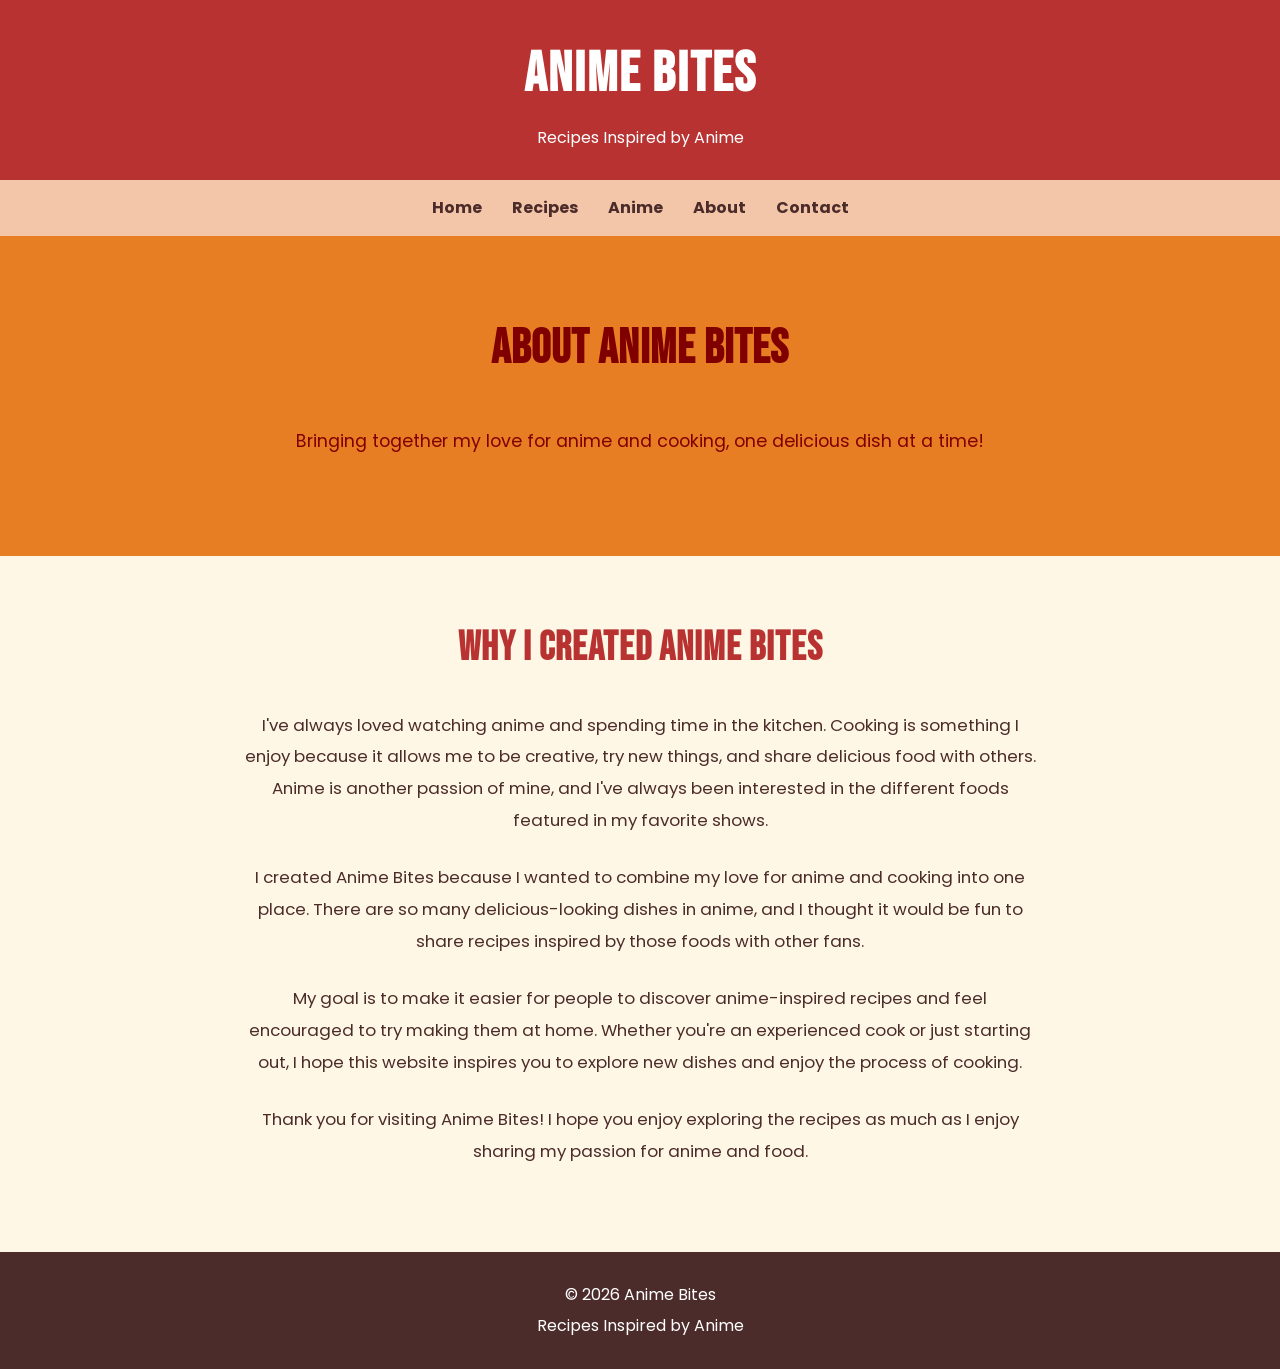
<file: about.html>
<!DOCTYPE html>
<html lang="en">

<head>
    <meta charset="UTF-8">
    <meta name="viewport" content="width=device-width, initial-scale=1.0">

    <title>Anime Bites :: About</title>

    <!-- Google Fonts -->
    <link rel="preconnect" href="https://fonts.googleapis.com">
    <link rel="preconnect" href="https://fonts.gstatic.com" crossorigin>
    <link href="https://fonts.googleapis.com/css2?family=Bebas+Neue&family=Poppins:wght@400;500;600;700&display=swap" rel="stylesheet">

    <!-- External CSS -->
    <link rel="stylesheet" href="style.css">
</head>

<body>

    <!-- Header -->
    <header>
        <h1>Anime Bites</h1>
        <p>Recipes Inspired by Anime</p>
    </header>

    <!-- Navigation -->
    <nav>
        <ul>
            <li><a href="index.html">Home</a></li>
            <li><a href="recipes.html">Recipes</a></li>
            <li><a href="anime.html">Anime</a></li>
            <li><a href="about.html">About</a></li>
            <li><a href="contact.html">Contact</a></li>
        </ul>
    </nav>

    <main>

        <!-- About Page Introduction -->
        <section class="hero">

            <h2>About Anime Bites</h2>

            <p>
                Bringing together my love for anime and cooking,
                one delicious dish at a time!
            </p>

        </section>


        <!-- About Me Section -->
        <section class="about-page">

            <h2>Why I Created Anime Bites</h2>

            <p>
                I've always loved watching anime and spending time
                in the kitchen. Cooking is something I enjoy because
                it allows me to be creative, try new things, and
                share delicious food with others. Anime is another
                passion of mine, and I've always been interested
                in the different foods featured in my favorite shows.
            </p>

            <p>
                I created Anime Bites because I wanted to combine
                my love for anime and cooking into one place.
                There are so many delicious-looking dishes in anime,
                and I thought it would be fun to share recipes
                inspired by those foods with other fans.
            </p>

            <p>
                My goal is to make it easier for people to discover
                anime-inspired recipes and feel encouraged to try
                making them at home. Whether you're an experienced
                cook or just starting out, I hope this website
                inspires you to explore new dishes and enjoy the
                process of cooking.
            </p>

            <p>
                Thank you for visiting Anime Bites! I hope you
                enjoy exploring the recipes as much as I enjoy
                sharing my passion for anime and food.
            </p>

        </section>

    </main>

    <!-- Footer -->
    <footer>
        <p>&copy; 2026 Anime Bites</p>
        <p>Recipes Inspired by Anime</p>
    </footer>

</body>

</html>
</file>
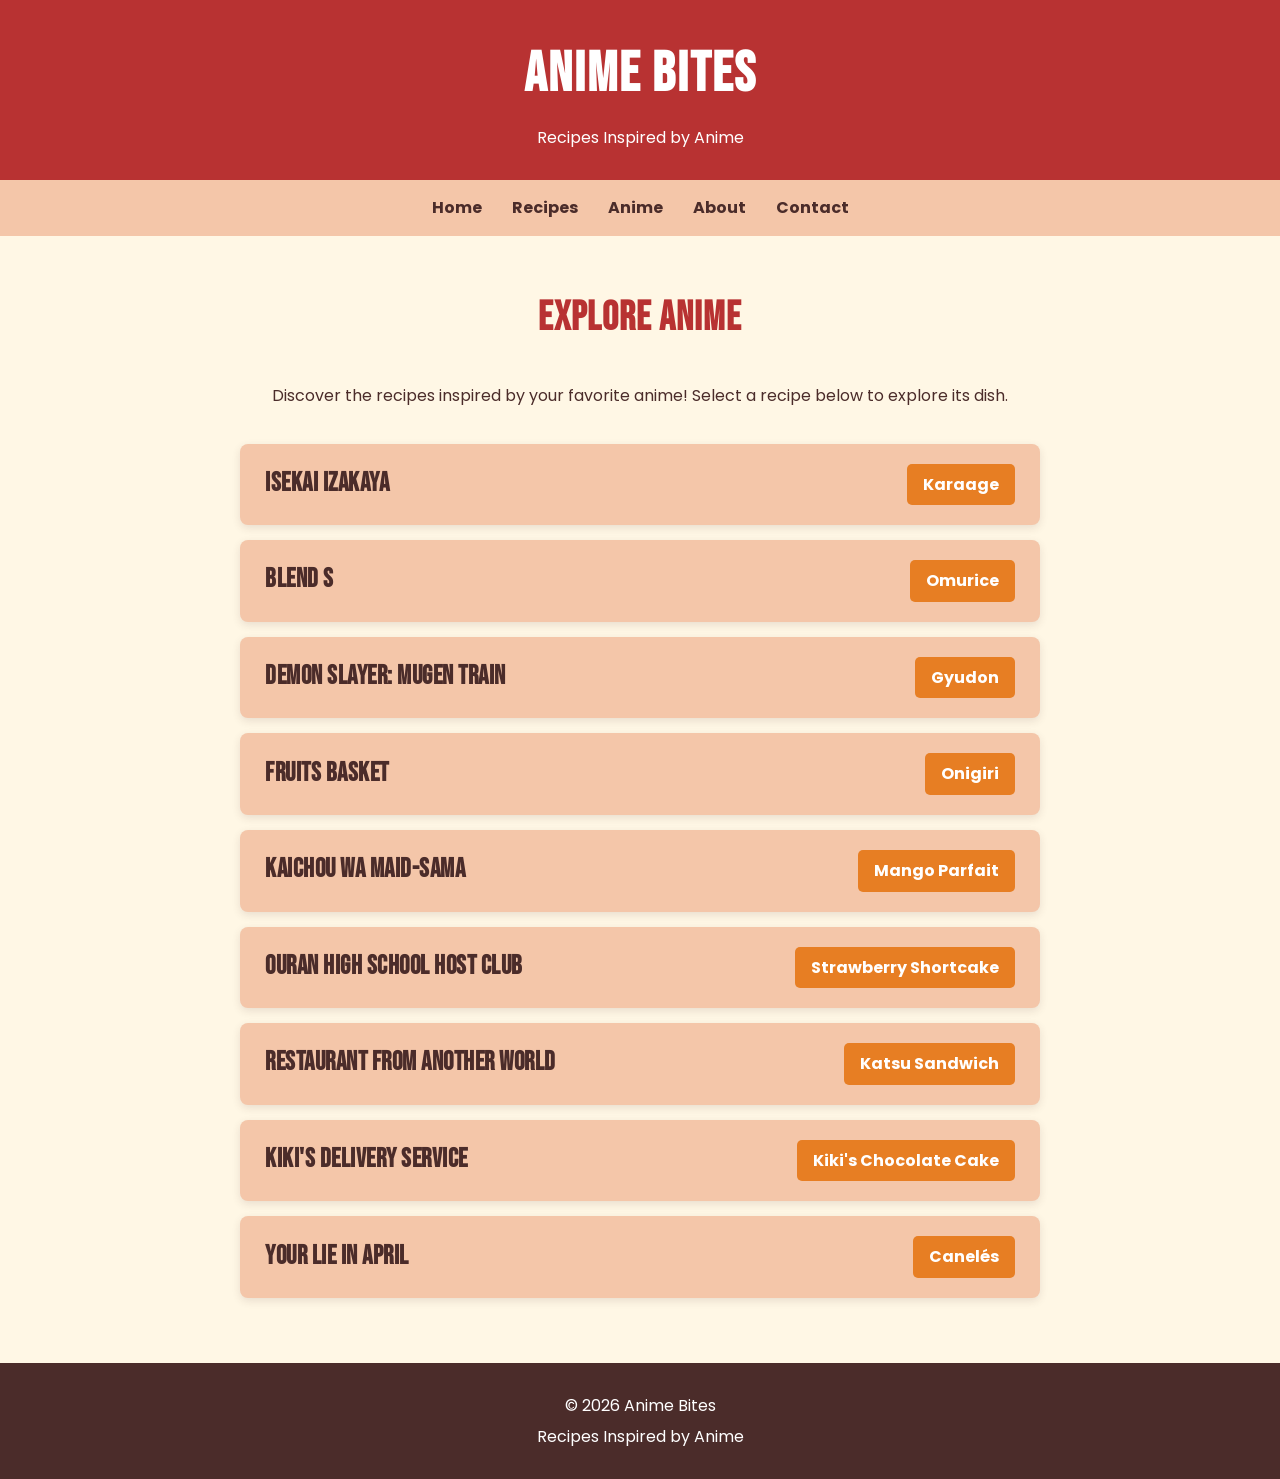
<file: anime.html>
<!DOCTYPE html>
<html lang="en">

<head>
    <meta charset="UTF-8">
    <meta name="viewport" content="width=device-width, initial-scale=1.0">

    <title>Anime Bites :: Anime</title>

    <!-- Google Fonts -->
    <link rel="preconnect" href="https://fonts.googleapis.com">
    <link rel="preconnect" href="https://fonts.gstatic.com" crossorigin>
    <link href="https://fonts.googleapis.com/css2?family=Bebas+Neue&family=Poppins:wght@400;500;600;700&display=swap" rel="stylesheet">

    <!-- External CSS -->
    <link rel="stylesheet" href="style.css">
</head>

<body>

    <header>
        <h1>Anime Bites</h1>
        <p>Recipes Inspired by Anime</p>
    </header>

    <nav>
        <ul>
            <li><a href="index.html">Home</a></li>
            <li><a href="recipes.html">Recipes</a></li>
            <li><a href="anime.html">Anime</a></li>
            <li><a href="about.html">About</a></li>
            <li><a href="contact.html">Contact</a></li>
        </ul>
    </nav>

    <main>

        <section class="anime-page">

            <h2>Explore Anime</h2>

            <p>
                Discover the recipes inspired by your favorite anime!
                Select a recipe below to explore its dish.
            </p>

            <div class="anime-list-item">
                <h3>Isekai Izakaya</h3>
                <a href="recipes.html#karaage">Karaage</a>
            </div>

            <div class="anime-list-item">
                <h3>Blend S</h3>
                <a href="recipes.html#omurice">Omurice</a>
            </div>

            <div class="anime-list-item">
                <h3>Demon Slayer: Mugen Train</h3>
                <a href="recipes.html#gyudon">Gyudon</a>
            </div>

            <div class="anime-list-item">
                <h3>Fruits Basket</h3>
                <a href="recipes.html#onigiri">Onigiri</a>
            </div>

            <div class="anime-list-item">
                <h3>Kaichou wa Maid-sama</h3>
                <a href="recipes.html#mango-parfait">Mango Parfait</a>
            </div>

            <div class="anime-list-item">
                <h3>Ouran High School Host Club</h3>
                <a href="recipes.html#strawberry-shortcake">
                    Strawberry Shortcake
                </a>
            </div>

            <div class="anime-list-item">
                <h3>Restaurant from Another World</h3>
                <a href="recipes.html#katsu-sandwich">
                    Katsu Sandwich
                </a>
            </div>

            <div class="anime-list-item">
                <h3>Kiki's Delivery Service</h3>
                <a href="recipes.html#kikis-chocolate-cake">
                    Kiki's Chocolate Cake
                </a>
            </div>

            <div class="anime-list-item">
                <h3>Your Lie in April</h3>
                <a href="recipes.html#caneles">Canelés</a>
            </div>

        </section>

    </main>

    <footer>
        <p>&copy; 2026 Anime Bites</p>
        <p>Recipes Inspired by Anime</p>
    </footer>

</body>

</html>
</file>
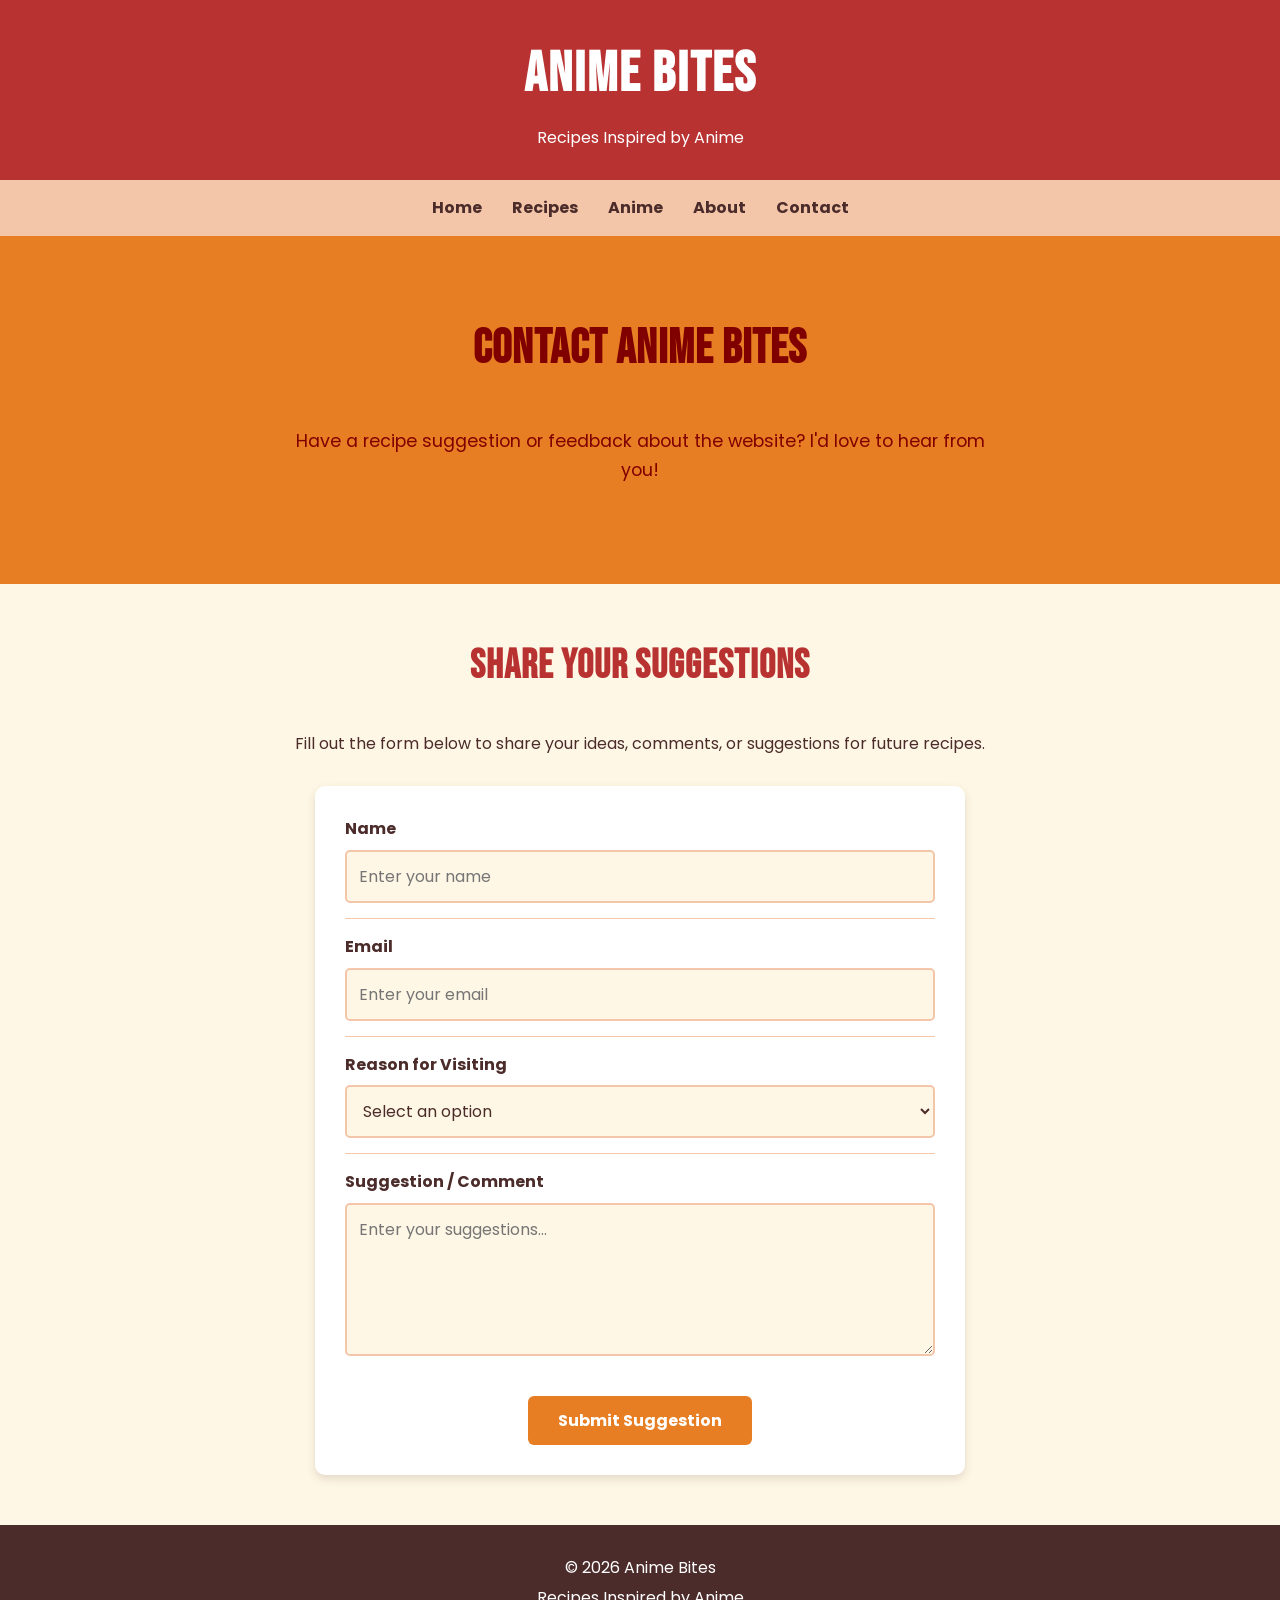
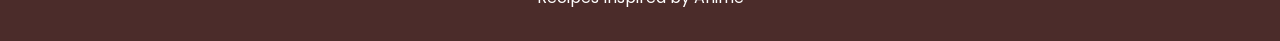
<file: contact.html>
<!DOCTYPE html>
<html lang="en">

<head>
    <meta charset="UTF-8">
    <meta name="viewport" content="width=device-width, initial-scale=1.0">

    <title>Anime Bites :: Contact</title>

    <!-- Google Fonts -->
    <link rel="preconnect" href="https://fonts.googleapis.com">
    <link rel="preconnect" href="https://fonts.gstatic.com" crossorigin>
    <link href="https://fonts.googleapis.com/css2?family=Bebas+Neue&family=Poppins:wght@400;500;600;700&display=swap" rel="stylesheet">

    <!-- External CSS -->
    <link rel="stylesheet" href="style.css">
</head>

<body>

    <!-- Header -->
    <header>
        <h1>Anime Bites</h1>
        <p>Recipes Inspired by Anime</p>
    </header>

    <!-- Navigation -->
    <nav>
        <ul>
            <li><a href="index.html">Home</a></li>
            <li><a href="recipes.html">Recipes</a></li>
            <li><a href="anime.html">Anime</a></li>
            <li><a href="about.html">About</a></li>
            <li><a href="contact.html">Contact</a></li>
        </ul>
    </nav>

    <main>

        <!-- Contact Introduction -->
        <section class="hero">

            <h2>Contact Anime Bites</h2>

            <p>
                Have a recipe suggestion or feedback about the website?
                I'd love to hear from you!
            </p>

        </section>


        <!-- Contact Form -->
        <section id="contact">

            <h2>Share Your Suggestions</h2>

            <p>
                Fill out the form below to share your ideas,
                comments, or suggestions for future recipes.
            </p>

            
<form action="#" method="post" class="contact-form">

    <div class="form-row">
        <label for="name">Name</label>
        <input type="text" id="name" name="name"
               placeholder="Enter your name" required>
    </div>

    <div class="form-row">
        <label for="email">Email</label>
        <input type="email" id="email" name="email"
               placeholder="Enter your email" required>
    </div>

    <div class="form-row">
        <label for="reason">Reason for Visiting</label>
        <select id="reason" name="reason" required>
            <option value="" disabled selected>Select an option</option>
            <option value="anime-and-cooking">
                I love cooking and anime
            </option>
            <option value="anime">
                I love anime
            </option>
            <option value="recipe">
                I wanted to learn how to make a certain recipe
            </option>
        </select>
    </div>

    <div class="form-row">
        <label for="comments">Suggestion / Comment</label>
        <textarea id="comments" name="comments" rows="5"
                  placeholder="Enter your suggestions..." required></textarea>
    </div>

    <button type="submit">Submit Suggestion</button>

</form>

        </section>

    </main>

    <!-- Footer -->
    <footer>
        <p>&copy; 2026 Anime Bites</p>
        <p>Recipes Inspired by Anime</p>
    </footer>

</body>

</html>
</file>
<file: style.css>
:root {
    --text: #4b2c2a;
    --background: #fff7e5;
    --primary: #b83232;
    --secondary: #f4c6a9;
    --accent: #e77e23;}

* {box-sizing: border-box;}

html {scroll-behavior: smooth;}

body {
    margin: 0;
    background-color: var(--background);
    color: var(--text);
    font-family: "Poppins", Arial, sans-serif;
    line-height: 1.6;}

img {max-width: 100%;
    height: auto;}

a {color: var(--text);
    text-decoration: none;}

a:hover {color: var(--accent);}

header {background-color: var(--primary);
    color: white;
    text-align: center;
    padding: 30px 20px;}

header h1 {margin: 0;
    font-family: "Bebas Neue", sans-serif;
    font-size: 3.5rem;
    letter-spacing: 2px;}

header p {margin: 5px 0 0;
    font-size: 1rem;}

nav {background-color: var(--secondary);
    padding: 15px 20px;
    text-align: center;}

nav ul {list-style-type: none;
    margin: 0;
    padding: 0;
    display: flex;
    justify-content: center;
    align-items: center;
    flex-wrap: wrap;
    gap: 15px 30px;}

nav li { margin: 0;}

nav a {color: var(--text);
    font-weight: bold;
    font-size: 1rem;}

nav a:hover {color: var(--primary);}

section {padding: 50px 20px;}

section h2 {margin-top: 0;
    color: var(--primary);
    font-family: "Bebas Neue", sans-serif;
    font-size: 2.5rem;
    letter-spacing: 1px;
    text-align: center;}

section p {
    max-width: 800px;
    margin-left: auto;
    margin-right: auto;
}


.hero {background-color: var(--accent);
    color: maroon;
    text-align: center;
    padding: 75px 20px;}

.hero h2 {margin-top: 0;
    color: maroon;
    font-size: 3rem;}

.hero p {max-width: 700px;
    margin: 0 auto 25px;
    font-size: 1.1rem;}

.button {
    display: inline-block;
    background-color: var(--primary);
    color: white;
    padding: 12px 25px;
    border-radius: 6px;
    font-weight: bold;
    text-align: center;
    transition: background-color 0.3s ease;
}

.button:hover {
    background-color: var(--text);
    color: white;
}


/* ==========================================
   INTRODUCTION SECTION
   ========================================== */

.intro {
    background-color: var(--background);
    text-align: center;
}

.intro p {
    font-size: 1.05rem;
}

#recipes {
    background-color: var(--secondary);
}

.recipe-container {
    max-width: 1100px;
    margin: 0 auto;

    display: flex;
    justify-content: center;
    flex-wrap: wrap;
    gap: 25px;
}

.recipe-card {
    background-color: white;
    width: 300px;
    border-radius: 10px;
    overflow: hidden;
    box-shadow: 0 4px 10px rgba(75, 44, 42, 0.15);
}

.recipe-image {
    height: 180px;
    background-color: var(--background);

    display: flex;
    align-items: center;
    justify-content: center;

    color: var(--text);
    font-weight: bold;
}

.recipe-card-content {
    padding: 20px;
}

.recipe-card h3 {
    margin-top: 0;
    margin-bottom: 10px;
    color: var(--primary);
    font-family: "Bebas Neue", sans-serif;
    font-size: 1.8rem;
}

.recipe-card p {
    margin-bottom: 15px;
}

.recipe-card a {
    color: var(--primary);
    font-weight: bold;
}

.recipe-card a:hover {
    color: var(--accent);
}



#anime {
    background-color: var(--background);
}

.anime-container {
    max-width: 1100px;
    margin: 0 auto;

    display: flex;
    justify-content: center;
    flex-wrap: wrap;
    gap: 20px;
}

.anime-card {
    background-color: var(--primary);
    color: white;
    width: 220px;
    padding: 25px 20px;
    border-radius: 10px;
    text-align: center;
}

.anime-card h3 {
    margin-top: 0;
    font-family: "Bebas Neue", sans-serif;
    font-size: 1.7rem;
}

.anime-card p {
    font-size: 0.95rem;
}


#about {
    background-color: var(--secondary);
    text-align: center;
}

#about p {
    max-width: 750px;
}

#contact {
    background-color: var(--background);
}

#contact > p {
    text-align: center;
    max-width: 750px;
    margin-bottom: 30px;
}

.recipe-category {
    background-color: var(--background);
    padding: 50px 20px;
}


.recipe-category:nth-of-type(odd) {
    background-color: var(--secondary);
}

.recipe-category > h2 {
    margin-bottom: 35px;
}

.recipe-item {
    max-width: 1000px;
    margin: 0 auto 30px;
    padding: 25px;

    background-color: white;
    border-radius: 10px;

    display: flex;
    align-items: center;
    justify-content: space-between;
    gap: 35px;

    box-shadow: 0 4px 10px rgba(75, 44, 42, 0.15);
}

.recipe-item:last-child {
    margin-bottom: 0;
}

.recipe-info {
    flex: 1;
    min-width: 0;
}

.recipe-info h3 {
    margin-top: 0;
    margin-bottom: 0;

    color: var(--primary);
    font-family: "Bebas Neue", sans-serif;
    font-size: 2rem;
    letter-spacing: 1px;
}

.anime-name {
    margin-top: 0;
    margin-bottom: 15px;

    color: var(--text);
    font-style: italic;
    font-weight: normal;
    font-size: 0.95rem;
}

.anime-name span {
    font-style: italic;
    font-weight: normal;
}

.recipe-info p:not(.anime-name) {
    margin-top: 10px;
    margin-bottom: 0;
}


/* Recipe Photo - Right Side */

.recipe-photo {
    width: 300px;
    height: 220px;
    flex-shrink: 0;

    background-color: var(--background);
    border: 2px dashed var(--accent);
    border-radius: 8px;

    display: flex;
    align-items: center;
    justify-content: center;
    overflow: hidden;

    text-align: center;
    color: var(--text);
    font-weight: bold;
}

.recipe-photo img {
    width: 100%;
    height: 100%;
    object-fit: cover;
}

.anime-page {
    background-color: var(--background);
    padding: 50px 20px;
    min-height: 600px;
}

.anime-page > p {
    text-align: center;
    margin-bottom: 35px;
}

.anime-list-item {
    max-width: 800px;
    margin: 0 auto 15px;
    padding: 20px 25px;

    background-color: var(--secondary);
    border-radius: 8px;

    display: flex;
    justify-content: space-between;
    align-items: center;
    gap: 20px;

    box-shadow: 0 3px 8px rgba(75, 44, 42, 0.12);
}

.anime-list-item h3 {
    margin: 0;
    color: var(--text);
    font-family: "Bebas Neue", sans-serif;
    font-size: 1.6rem;
    letter-spacing: 0.5px;
}

.anime-list-item a {
    background-color: var(--accent);
    color: white;
    padding: 8px 16px;
    border-radius: 5px;
    font-weight: bold;
    text-align: center;
    flex-shrink: 0;
}

.anime-list-item a:hover {
    background-color: var(--primary);
    color: white;
}

.about-page {
    background-color: var(--background);
    padding: 60px 20px;
    text-align: center;
}

.about-page h2 {
    color: var(--primary);
    margin-bottom: 30px;
}

.about-page p {
    max-width: 800px;
    margin: 0 auto 25px;
    font-size: 1.05rem;
    line-height: 1.9;
}


#contact form {
    max-width: 650px;
    margin: 0 auto;
    padding: 30px;

    background-color: white;
    border-radius: 10px;

    box-shadow: 0 4px 10px rgba(75, 44, 42, 0.15);
}


.form-row {
    display: flex;
    flex-direction: column;

    padding: 15px 0;
    border-bottom: 1px solid var(--secondary);
}

.form-row:first-child {
    padding-top: 0;
}

.form-row:last-of-type {
    border-bottom: none;
}

#contact .form-row label {
    display: block;
    margin-top: 0;
    margin-bottom: 8px;

    color: var(--text);
    font-weight: bold;
}

#contact input,
#contact select,
#contact textarea {
    display: block;
    width: 100%;
    padding: 12px;

    border: 2px solid var(--secondary);
    border-radius: 5px;

    background-color: var(--background);
    color: var(--text);

    font-family: "Poppins", Arial, sans-serif;
    font-size: 1rem;
}

#contact textarea {
    resize: vertical;
    min-height: 120px;
}

#contact input:focus,
#contact select:focus,
#contact textarea:focus {
    outline: none;
    border-color: var(--accent);
}


#contact button {
    display: block;
    margin: 25px auto 0;
    padding: 12px 30px;

    background-color: var(--accent);
    color: white;

    border: none;
    border-radius: 6px;

    font-family: "Poppins", Arial, sans-serif;
    font-size: 1rem;
    font-weight: bold;

    cursor: pointer;
    transition: background-color 0.3s ease;
}

#contact button:hover {
    background-color: var(--primary);
}

footer {
    background-color: var(--text);
    color: white;
    text-align: center;
    padding: 25px 20px;
}

footer p {
    margin: 5px 0;
}


@media (max-width: 900px) {

    .recipe-item {
        gap: 20px;
    }

    .recipe-photo {
        width: 250px;
        height: 190px;
    }

}

@media (max-width: 700px) {

    /* Header */

    header h1 {
        font-size: 2.8rem;
    }

    /* Navigation */

    nav ul {
        flex-direction: column;
        gap: 10px;
    }

    /* Hero */

    .hero {
        padding: 60px 20px;
    }

    .hero h2 {
        font-size: 2.5rem;
    }

    .hero p {
        font-size: 1rem;
    }

    /* General Sections */

    section {
        padding: 40px 15px;
    }

    section h2 {
        font-size: 2.2rem;
    }

    .recipe-card {
        width: 100%;
        max-width: 350px;
    }

    .anime-card {
        width: 100%;
        max-width: 350px;
    }


    .recipe-item {
        flex-direction: column;
        align-items: stretch;
        padding: 20px;
    }

    .recipe-photo {
        width: 100%;
        height: 220px;
    }

    .recipe-info h3 {
        font-size: 1.8rem;
    }

    .anime-list-item {
        flex-direction: column;
        text-align: center;
        gap: 12px;
    }

    /* About Page */

    .about-page p {
        font-size: 1rem;
    }

    /* Contact Form */

    #contact form {
        padding: 20px;
    }

    .form-row {
        padding: 12px 0;
    }

}

.recipe-image {
    width: 100%;
    height: 180px;
    overflow: hidden;
}

.recipe-image img {
    width: 100%;
    height: 100%;
    object-fit: cover;
    display: block;
}

.recipe-photo a,
.recipe-image a {
    display: block;
    width: 100%;
    height: 100%;
}


.recipe-photo img,
.recipe-image img {
    display: block;
    width: 100%;
    height: 100%;
    object-fit: cover;
}

.recipe-photo a:hover,
.recipe-image a:hover {
    opacity: 0.85;
    cursor: pointer;
}

.recipe-photo a:focus-visible,
.recipe-image a:focus-visible {
    outline: 3px solid var(--primary);
    outline-offset: 3px;
}

.recipe-image {
    width: 100%;
    height: 180px;
    overflow: hidden;
}

.contact-button-container {
    text-align: center;
    margin-top: 20px;
}

.video-section {
    background-color: var(--background);
    text-align: center;
    padding: 50px 20px;
}

.video-section h2 {
    color: var(--primary);
    margin-bottom: 15px;
}

.video-section p {
    color: var(--text);
    margin-bottom: 25px;
}


.video-section video {
    display: block;
    width: 100%;
    max-width: 450px;
    height: auto;
    margin: 20px auto;
    border-radius: 12px;
    box-shadow: 0 4px 12px rgba(0, 0, 0, 0.15);
}

/* ==================================
   RECIPE QUICK REFERENCE TABLE
   ================================== */

/* Table Section */
.recipe-guide {
    background-color: var(--background);
    padding: 40px 20px;
    text-align: center;
}

.recipe-guide h2 {
    color: var(--primary);
    margin-bottom: 15px;
}

.recipe-guide p {
    color: var(--text);
    max-width: 750px;
    margin: 0 auto 25px;
}

/* Responsive Table Container */
.table-container {
    max-width: 1000px;
    margin: 0 auto;
    overflow-x: auto;
}

/* Table Layout */
.recipe-guide table {
    width: 100%;
    border-collapse: collapse;
    background-color: white;
    text-align: left;
}

/* Table Caption */
.recipe-guide caption {
    font-family: 'Bebas Neue', sans-serif;
    font-size: 1.5rem;
    color: var(--primary);
    padding: 10px;
}

/* Table Header */
.recipe-guide th {
    background-color: var(--primary);
    color: white;
    padding: 15px;
    border: 1px solid var(--primary);
}

/* Table Cells */
.recipe-guide td {
    padding: 12px 15px;
    border: 1px solid var(--secondary);
    color: var(--text);
}

/* Alternating Row Colors */
.recipe-guide tbody tr:nth-child(even) {
    background-color: var(--secondary);
}

/* Highlight Row on Hover */
.recipe-guide tbody tr:hover {
    background-color: #ffe1bd;
}

/* Recipe Links */
.recipe-guide td a {
    color: var(--primary);
    font-weight: 600;
    text-decoration: none;
}

.recipe-guide td a:hover {
    color: var(--accent);
    text-decoration: underline;
}
</file>
